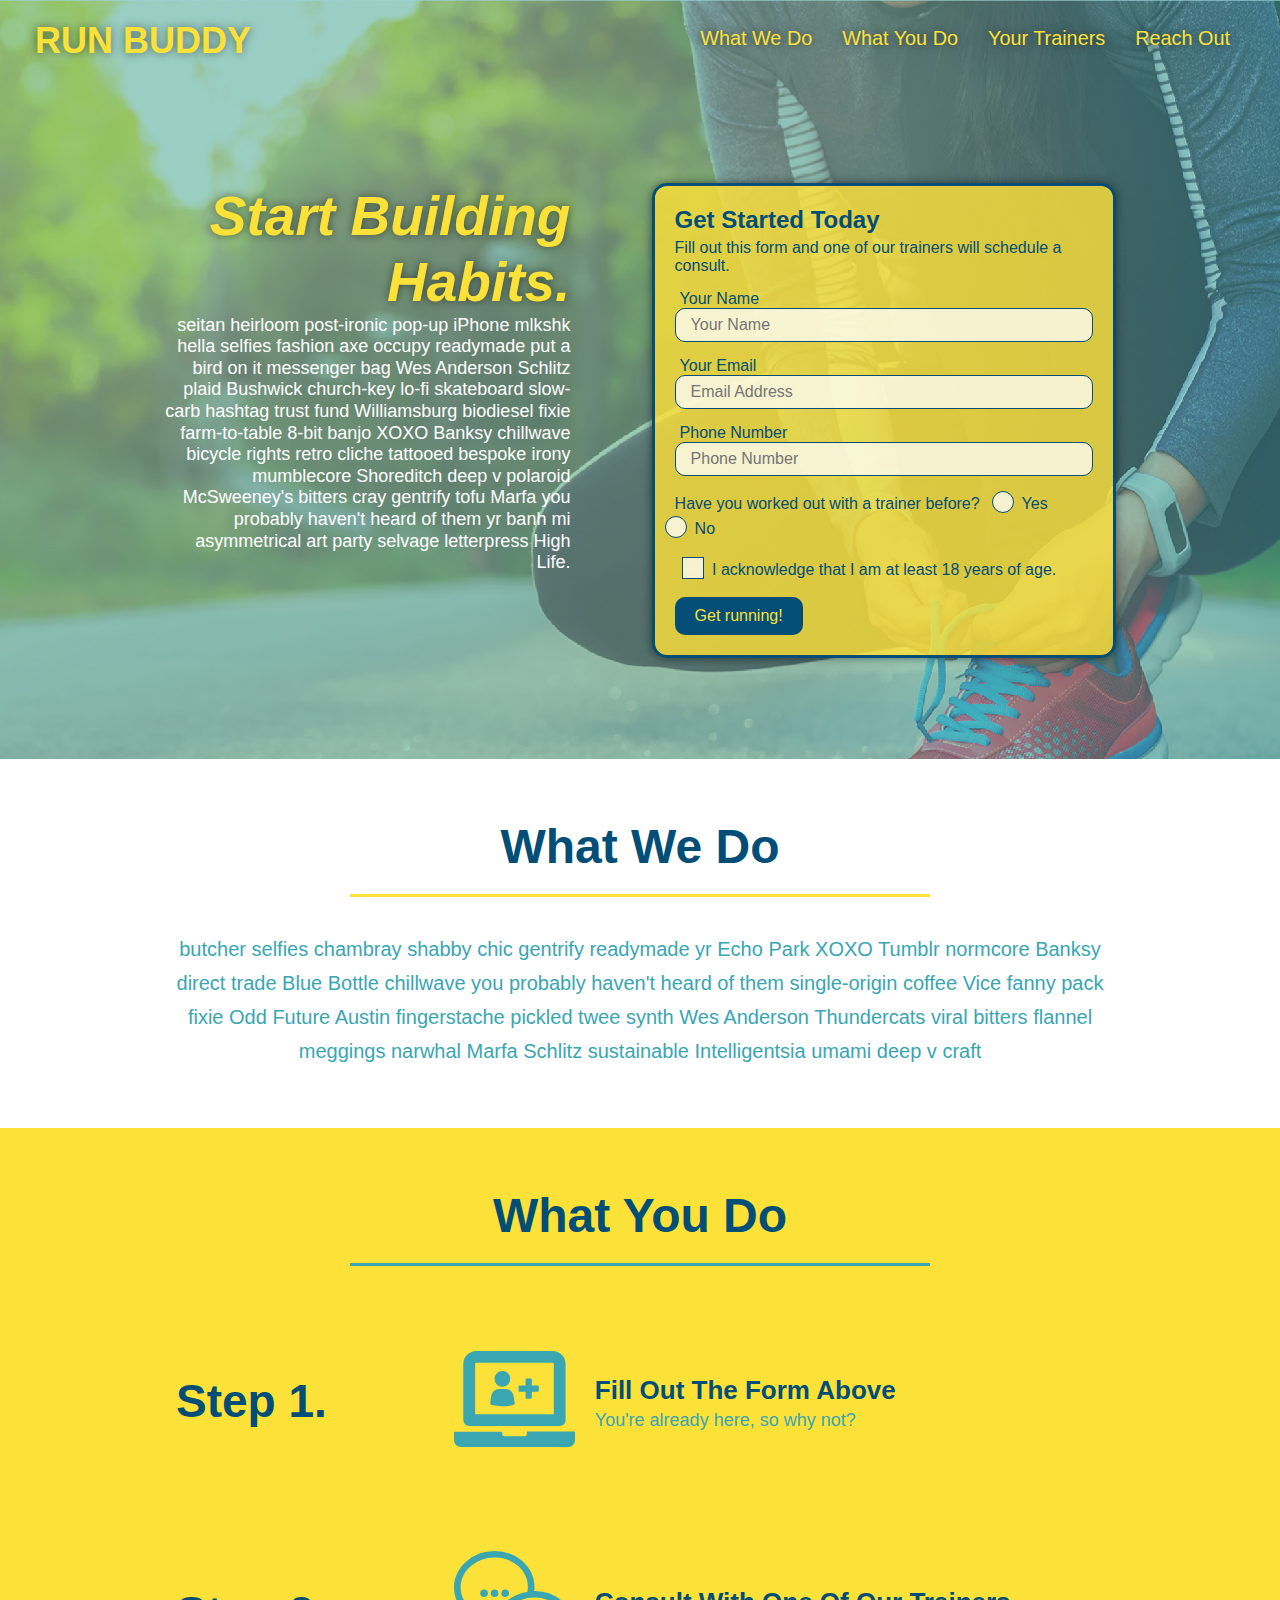
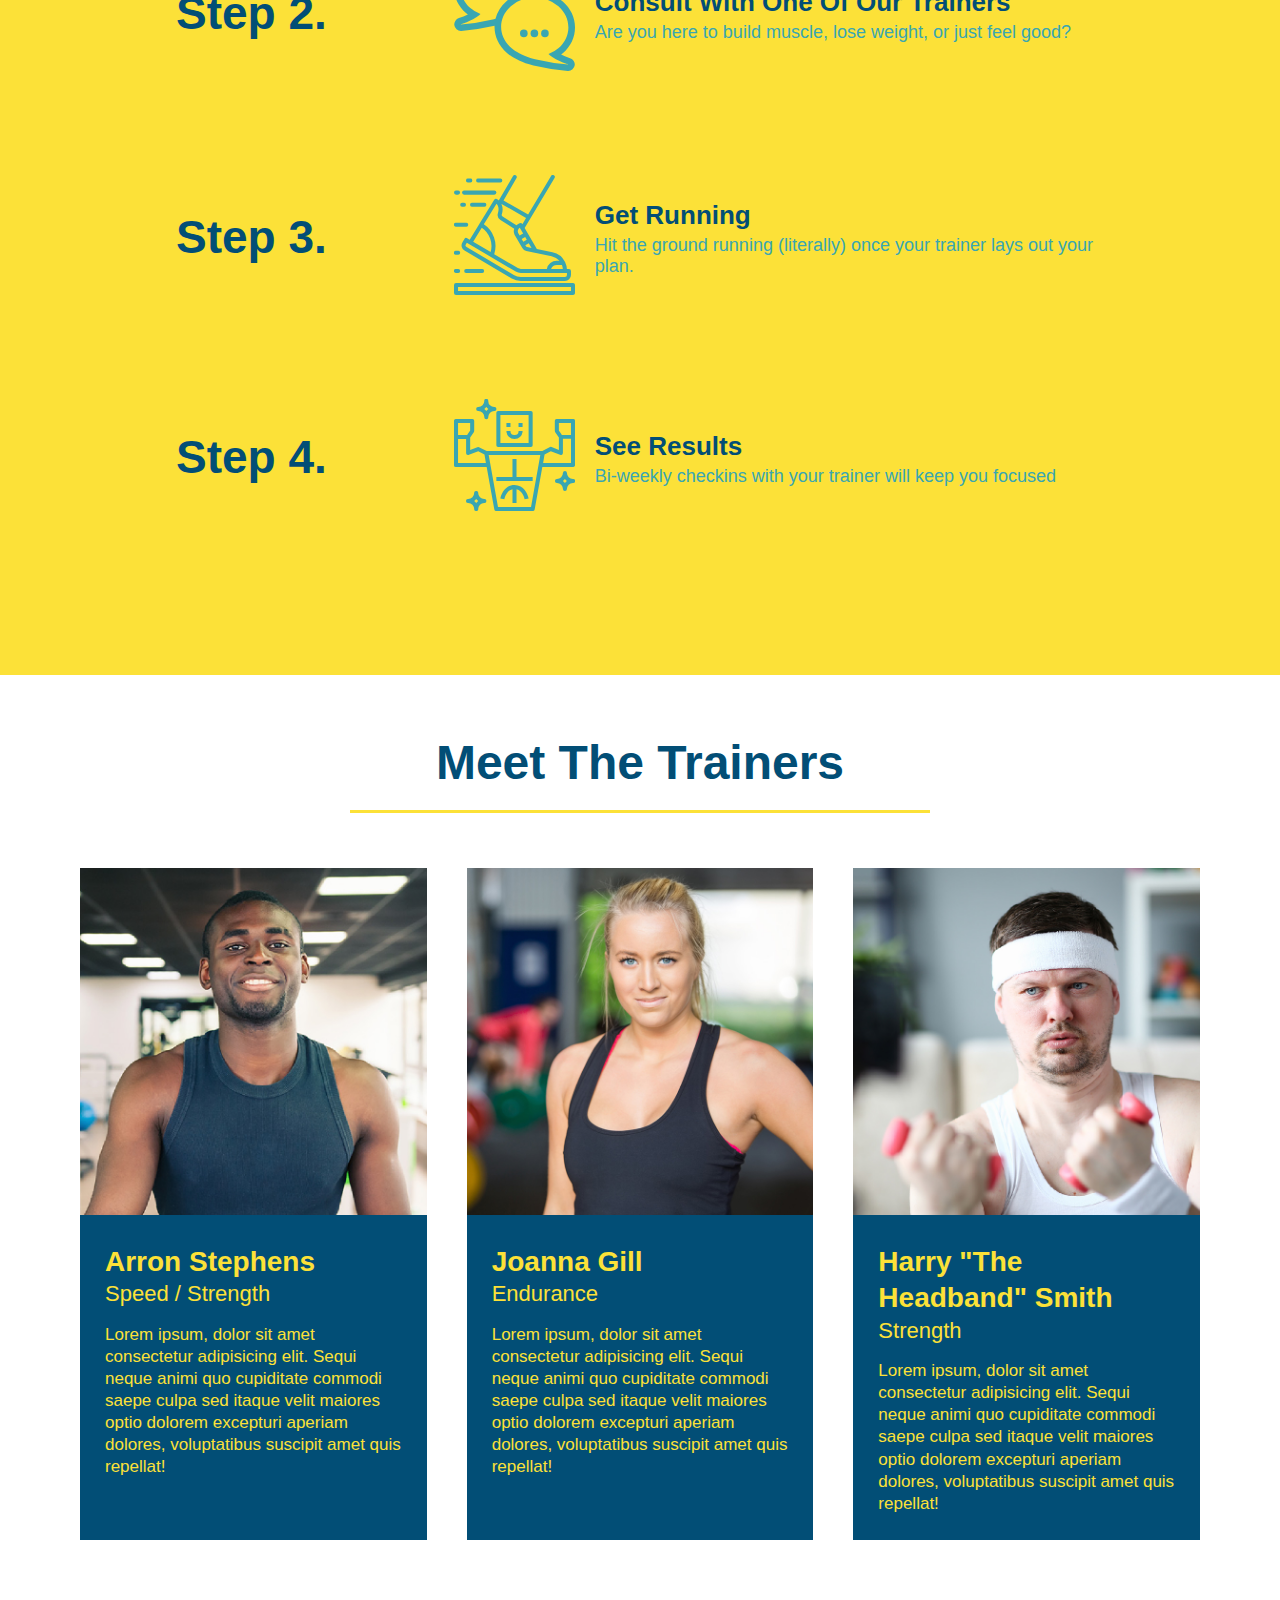
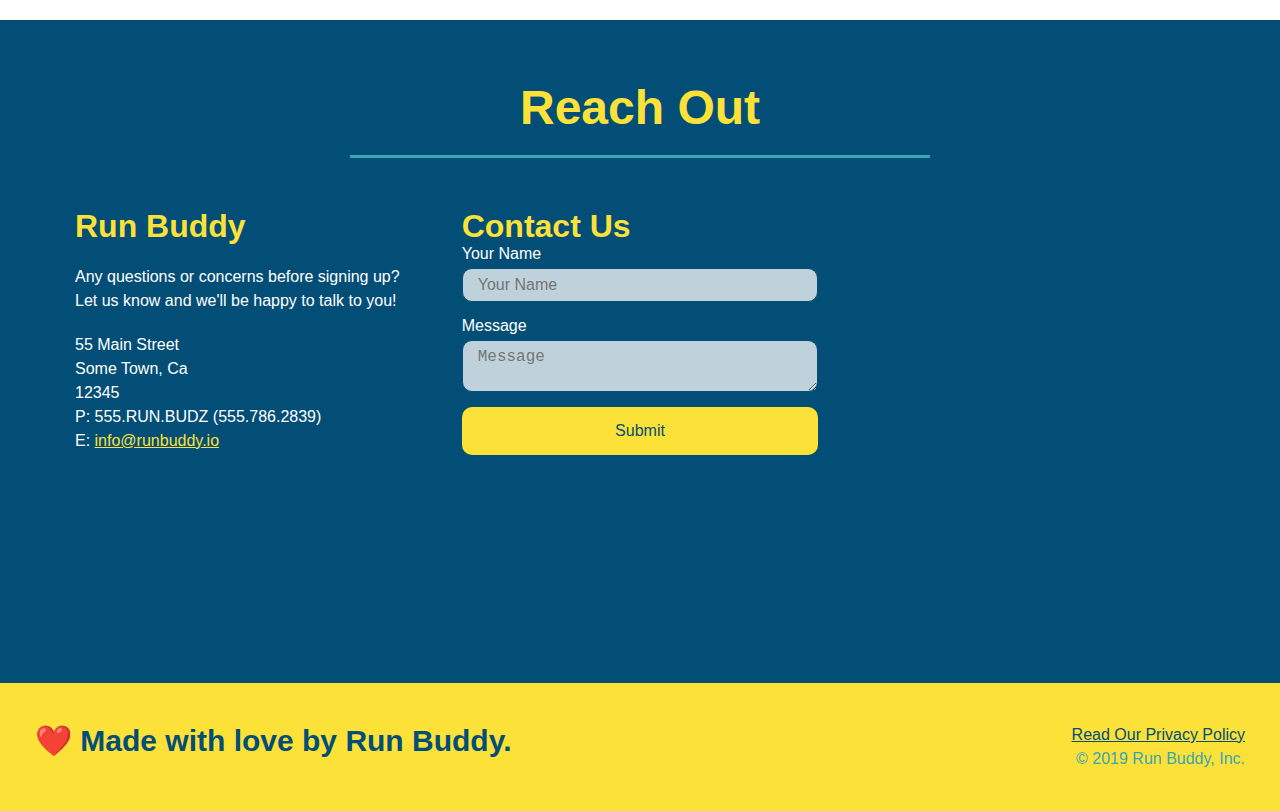
<file: index.html>
<!DOCTYPE html>
<html lang="en">

<head>
    <meta charset="UTF-8" />
    <meta name="viewport" content="width=device-width, initial-scale=1.0" />
    <link rel="stylesheet" href="./assets/css/style.css">
    <title>Run Buddy</title>
</head>

<body>
    <!-- navigation tags - block level element -->
    <header>
        <h1>
            <a href="/">RUN BUDDY</a>
        </h1>
        <nav>
            <ul>
                <li>
                    <a href="#what-we-do">What We Do</a>
                </li>
                <li>
                    <a href="#what-you-do">What You Do</a>
                </li>
                <li>
                    <a href="#your-trainers">Your Trainers</a>
                </li>
                <li>
                    <a href="#reach-out">Reach Out</a>
                </li>
            </ul>
        </nav>
    </header>
    <!-- end navigation -->

    <!-- hero/jumbotron -->
    <section class="hero">
        <div class="hero-cta">
            <h2>Start Building Habits.</h2>
            <p>
                seitan heirloom post-ironic pop-up iPhone mlkshk hella selfies fashion axe occupy readymade put a bird
                on it
                messenger bag Wes Anderson Schlitz plaid Bushwick church-key lo-fi skateboard slow-carb hashtag trust
                fund
                Williamsburg biodiesel fixie farm-to-table 8-bit banjo XOXO Banksy chillwave bicycle rights retro cliche
                tattooed bespoke irony mumblecore Shoreditch deep v polaroid McSweeney's bitters cray gentrify tofu
                Marfa you
                probably haven't heard of them yr banh mi asymmetrical art party selvage letterpress High Life.
            </p>
        </div>

        <div class="hero-form">
            <h3>Get Started Today</h3>
            <p>Fill out this form and one of our trainers will schedule a consult.</p>
            <form>
                <label for="name">Your Name</label>
                <input type="text" placeholder="Your Name" id="name" name="name" class="form-input" />
                <label for="email">Your Email</label>
                <input type="email" placeholder="Email Address" id="email" name="email" class="form-input" />
                <label for="phone">Phone Number</label>
                <input type="tel" placeholder="Phone Number" name="phone" id="phone" class="form-input" />
                <p>
                    Have you worked out with a trainer before?
                    <span class="radio-wrapper">
                        <input type="radio" name="trainer-confirm" id="trainer-yes" />
                        <label for="trainer-yes">Yes</label>
                    </span>
                    <span class="radio-wrapper">
                        <input type="radio" name="trainer-confirm" id="trainer-no" />
                        <label for="trainer-no">No</label>
                    </span>
                </p>
                <p>
                    <span class="checkbox-wrapper">
                        <input type="checkbox" name="checkpoint1" id="checkbox" />
                        <label for="checkbox">I acknowledge that I am at least 18 years of age.</label>
                    </span>
                </p>
                <button type="submit">
                    Get running!
                </button>
            </form>
        </div>
    </section>
    <!-- end header -->

    <!-- "what we do" start - <section> -->
    <section id="what-we-do" class="intro">
        <div class="flex-row">
            <h2 class="section-title primary-border">
                What We Do
            </h2>
        </div>
        <div class="flex-row">
            <p>
                butcher selfies chambray shabby chic gentrify readymade yr Echo Park XOXO Tumblr normcore Banksy direct
                trade Blue Bottle chillwave you probably haven't heard of them single-origin coffee Vice fanny pack
                fixie Odd Future Austin fingerstache pickled twee synth Wes Anderson Thundercats viral bitters flannel
                meggings narwhal Marfa Schlitz sustainable Intelligentsia umami deep v craft
            </p>
        </div>
    </section>
    <!-- end "what we do" -->

    <!-- "what you do" start -->
    <section id="what-you-do" class="steps">
        <div class="flex-row">
            <h2 class="section-title secondary-border">
                What You Do
            </h2>
        </div>
        <div class="step">
            <h3>Step 1.</h3>
            <div class="step-info">
                <div class="step-img">
                    <img src="./assets/images/step-1.svg" alt="" />
                </div>
                <div class="step-text">
                    <h4>Fill Out The Form Above</h4>
                    <p>You're already here, so why not?</p>
                </div>
            </div>
        </div>
        <div class="step">
            <h3>Step 2.</h3>
            <div class="step-info">
                <div class="step-img">
                    <img src="./assets/images/step-2.svg" alt="" />
                </div>
                <div class="step-text">
                    <h4>Consult With One Of Our Trainers</h4>
                    <p>Are you here to build muscle, lose weight, or just feel good?</p>
                </div>
            </div>
        </div>
        <div class="step">
            <h3>Step 3.</h3>
            <div class="step-info">
                <div class="step-img">
                    <img src="./assets/images/step-3.svg" alt="" />
                </div>
                <div class="step-text">
                    <h4>Get Running</h4>
                    <p>Hit the ground running (literally) once your trainer lays out your plan.</p>
                </div>
            </div>
        </div>
        <div class="step">
            <h3>Step 4.</h3>
            <div class="step-info">
                <div class="step-img">
                    <img src="./assets/images/step-4.svg" alt="" />
                </div>
                <div class="step-text">
                    <h4>See Results</h4>
                    <p>Bi-weekly checkins with your trainer will keep you focused</p>
                </div>
            </div>
        </div>
    </section>
    <!-- "what you do" end -->

    <!-- "meet the trainers" start -->
    <section id="your-trainers">
        <div class="flex-row">
            <h2 class="section-title primary-border">
                Meet The Trainers
            </h2>
        </div>

        <div class="trainers">
            <article class="trainer">
                <img src="./assets/images/trainer-1.jpg"
                    alt="Arron Stephens in his workout clothes, ready to pump iron" />
                <div class="trainer-bio">
                    <h3 class="trainer-name">Arron Stephens</h3>
                    <h4 class="trainer-role">Speed / Strength</h4>
                    <p>Lorem ipsum, dolor sit amet consectetur adipisicing elit. Sequi neque animi quo cupiditate
                        commodi saepe culpa sed itaque velit maiores optio dolorem excepturi aperiam dolores,
                        voluptatibus suscipit amet quis repellat!</p>
                </div>
            </article>

            <article class="trainer">
                <img src="./assets/images/trainer-2.jpg" alt="Joanna Gill cooling off after a work out" />
                <div class="trainer-bio">
                    <h3 class="trainer-name">Joanna Gill</h3>
                    <h4 class="trainer-role">Endurance</h4>
                    <p>Lorem ipsum, dolor sit amet consectetur adipisicing elit. Sequi neque animi quo cupiditate
                        commodi saepe culpa sed itaque velit maiores optio dolorem excepturi aperiam dolores,
                        voluptatibus suscipit amet quis repellat!</p>
                </div>
            </article>

            <article class="trainer">
                <img src="./assets/images/trainer-3.jpg"
                    alt="Harry Smith wearing a headband and lifting comically small pink weights" />
                <div class="trainer-bio">
                    <h3 class="trainer-name">Harry "The Headband" Smith</h3>
                    <h4 class="trainer-role">Strength</h4>
                    <p>Lorem ipsum, dolor sit amet consectetur adipisicing elit. Sequi neque animi quo cupiditate
                        commodi saepe culpa sed itaque velit maiores optio dolorem excepturi aperiam dolores,
                        voluptatibus suscipit amet quis repellat!</p>
                </div>
            </article>
        </div>
    </section>
    <!-- "meet the trainers" end -->

    <!-- "reach out" start -->
    <section id="reach-out" class="contact">
        <div class="flex-row">
            <h2 class="section-title secondary-border">
                Reach Out
            </h2>
        </div>

        <div class="contact-info">
            <div>
                <h3>Run Buddy</h3>
                <p>
                    Any questions or concerns before signing up?
                    <br />
                    Let us know and we'll be happy to talk to you!
                </p>

                <address>
                    55 Main Street <br />
                    Some Town, Ca <br />
                    12345<br />
                    P: 555.RUN.BUDZ (555.786.2839)<br />
                    E: <a href="mailto:info@runbuddy.io">info@runbuddy.io</a>
                </address>

            </div>

            <div class="contact-form">
                <h3>Contact Us</h3>
                <form>
                    <label for="contact-name">Your Name</label>
                    <input type="text" id="contact-name" placeholder="Your Name" />

                    <label for="contact-message">Message</label>
                    <textarea id="contact-message" placeholder="Message"></textarea>

                    <button type="submit">Submit</button>
                </form>
            </div>

            <iframe
                src="https://www.google.com/maps/embed?pb=!1m14!1m12!1m3!1d12182.30520634488!2d-74.0652613!3d40.2407219!2m3!1f0!2f0!3f0!3m2!1i1024!2i768!4f13.1!5e0!3m2!1sen!2sus!4v1561060983193!5m2!1sen!2sus"
                frameborder="0" style="border:0" allowfullscreen>
            </iframe>
        </div>
    </section>
    <!-- "reach out" end -->

    <!-- footer -->
    <footer>
        <h2>❤️ Made with love by Run Buddy.</h2>
        <div>
            <a href="./privacy-policy.html">Read Our Privacy Policy</a><br />
            &copy; 2019 Run Buddy, Inc.
        </div>
    </footer>
    <!-- footer end -->
</body>

</html>
</file>
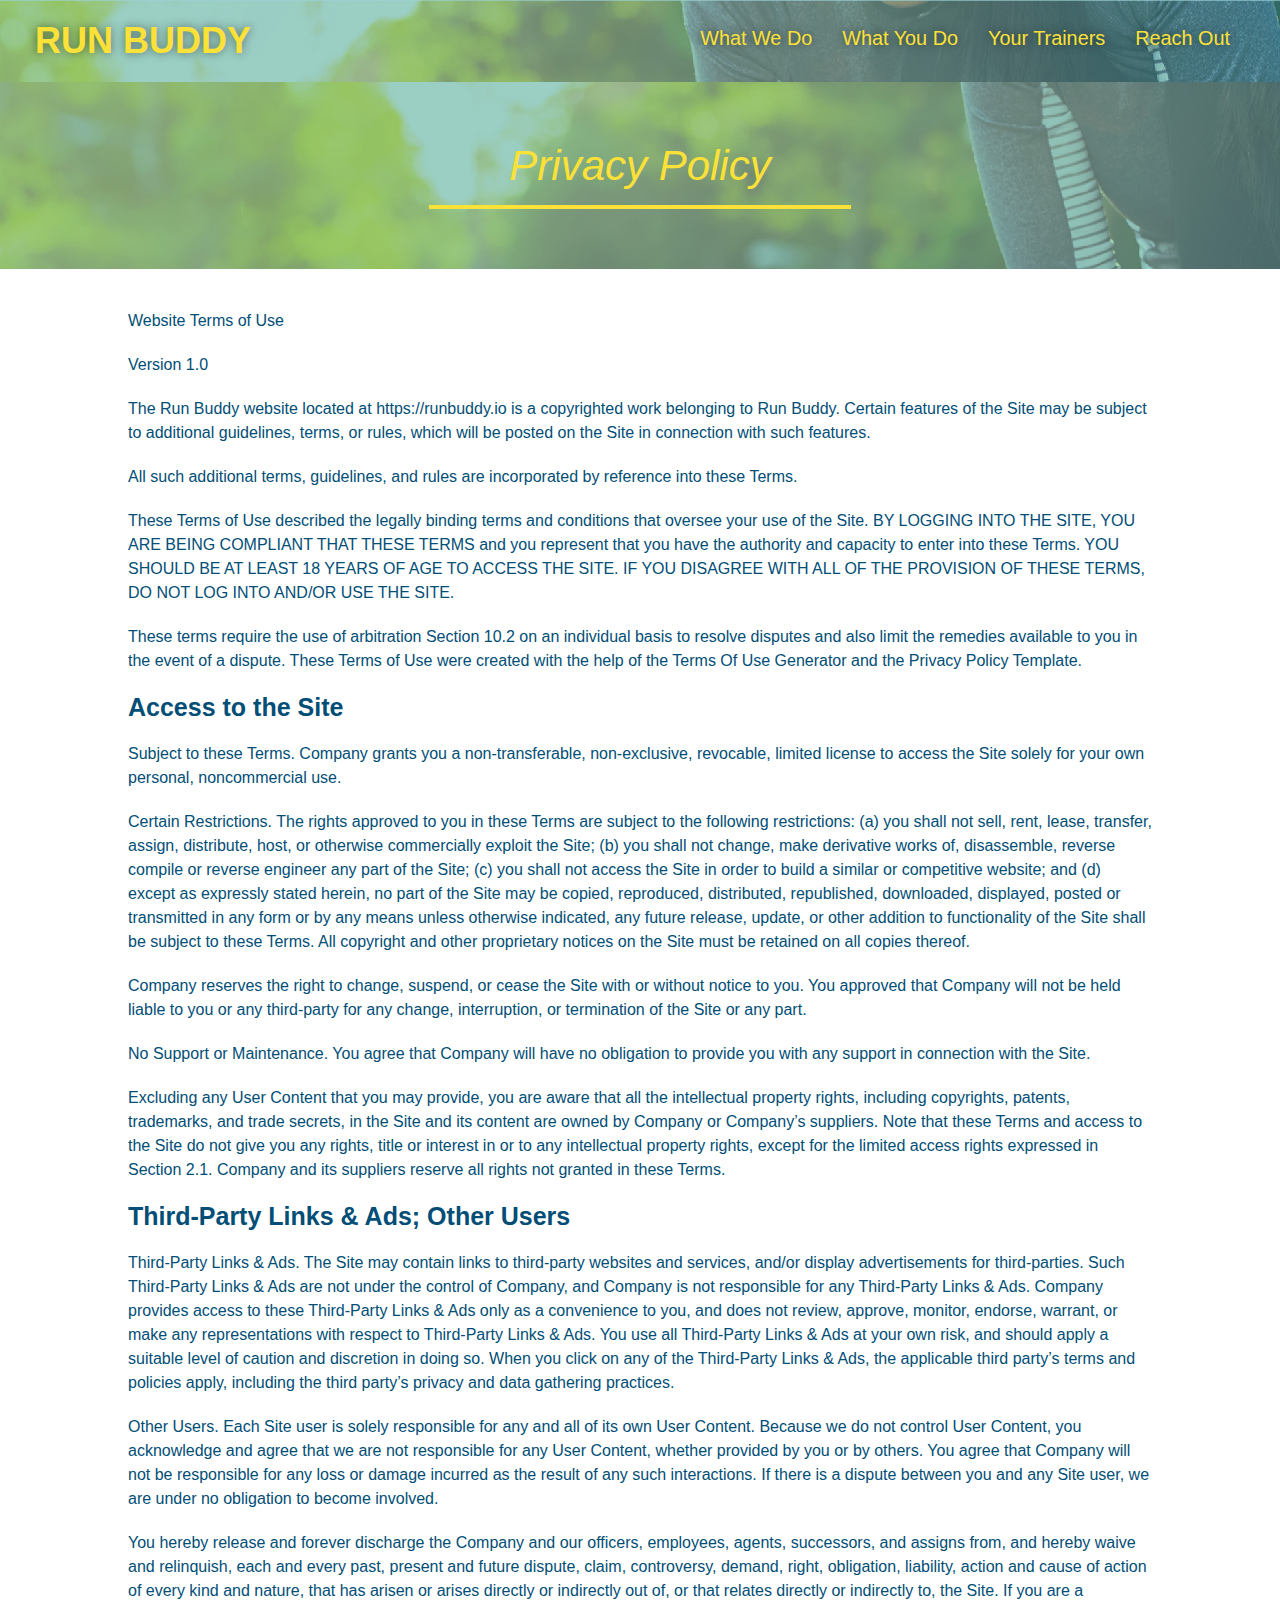
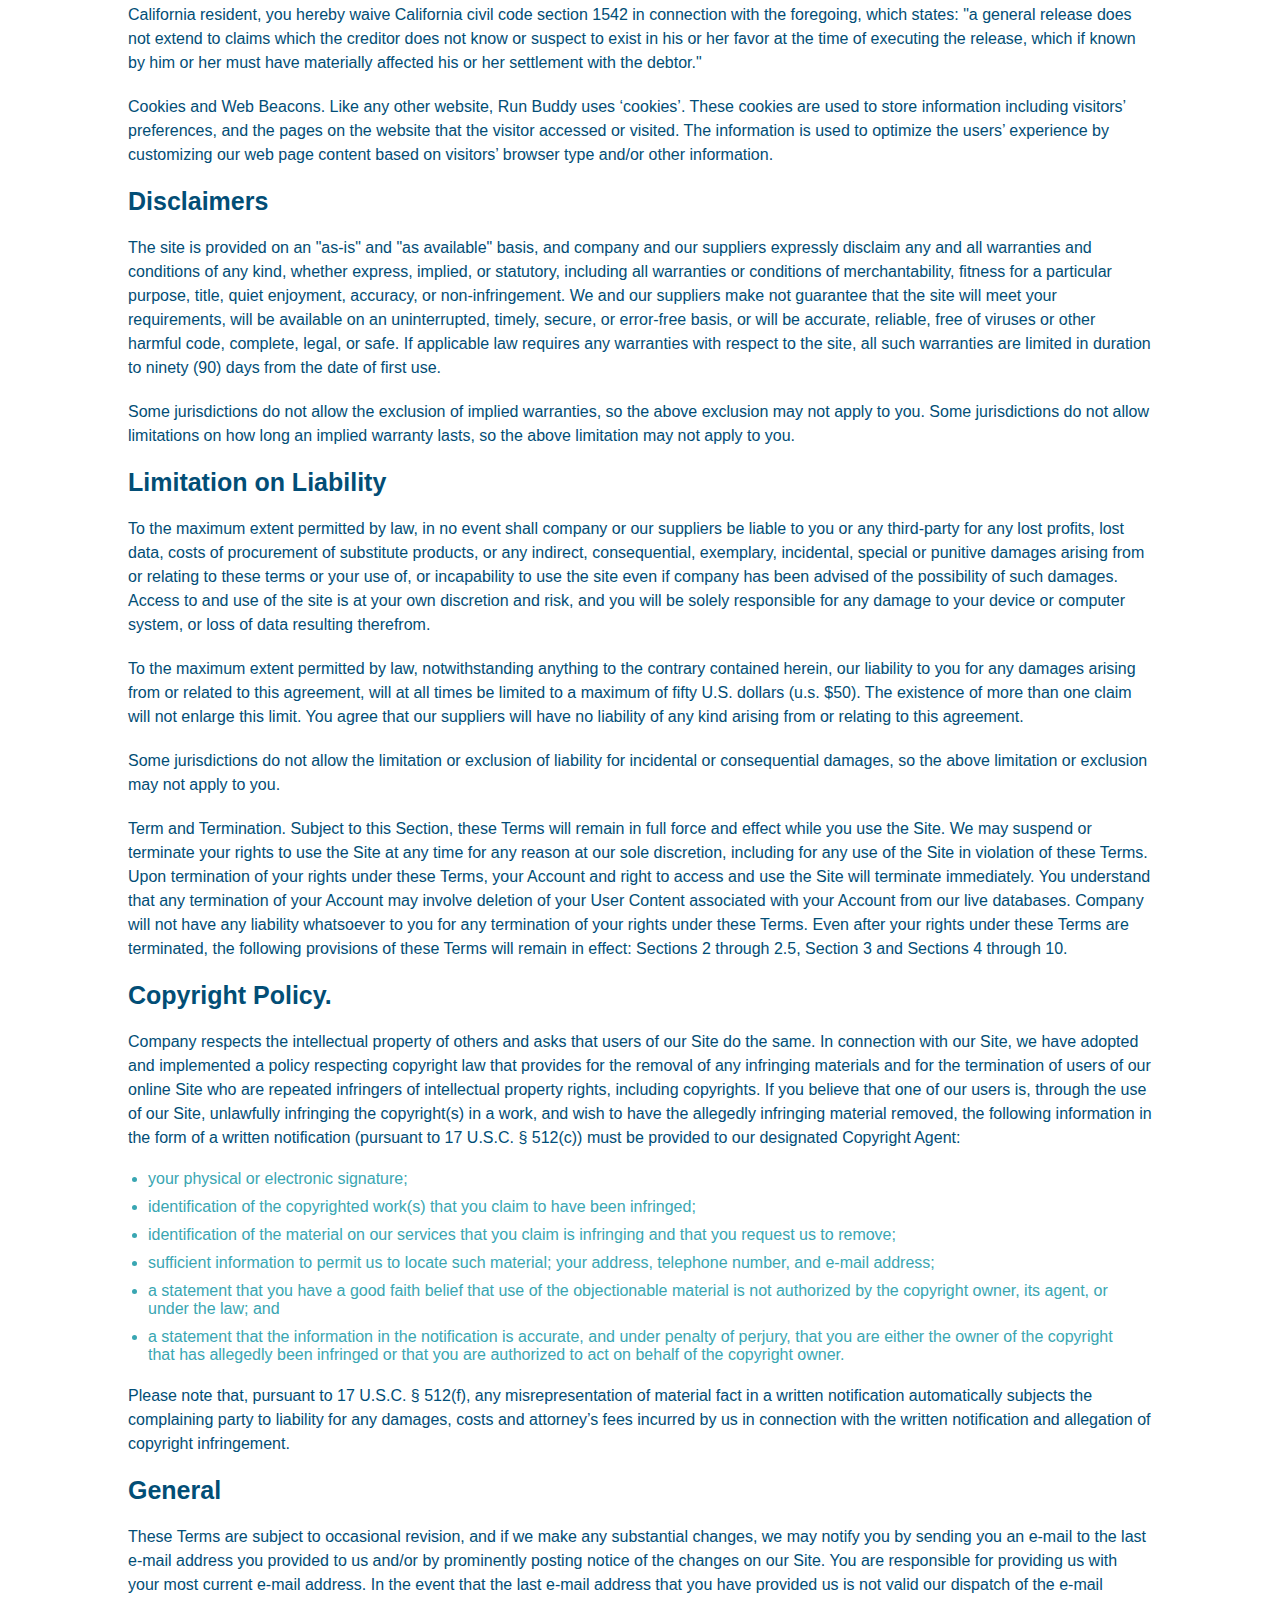
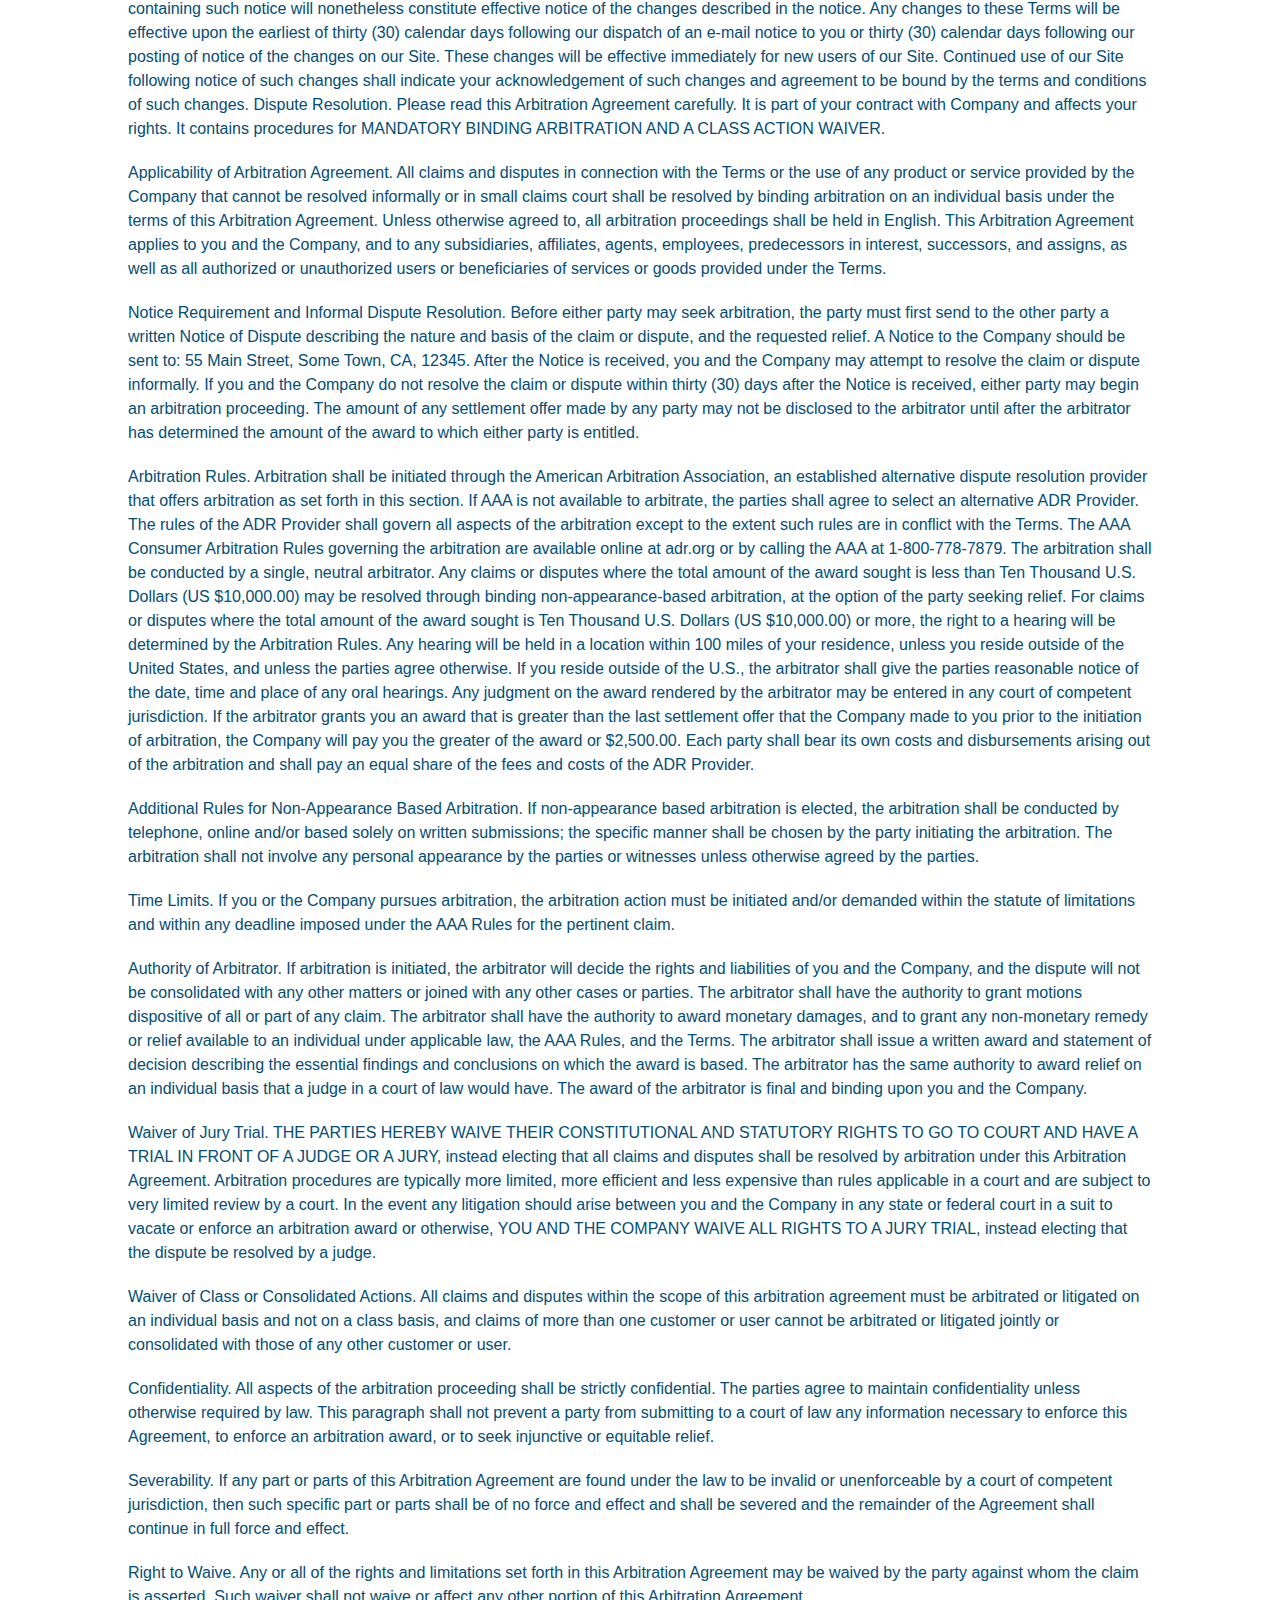
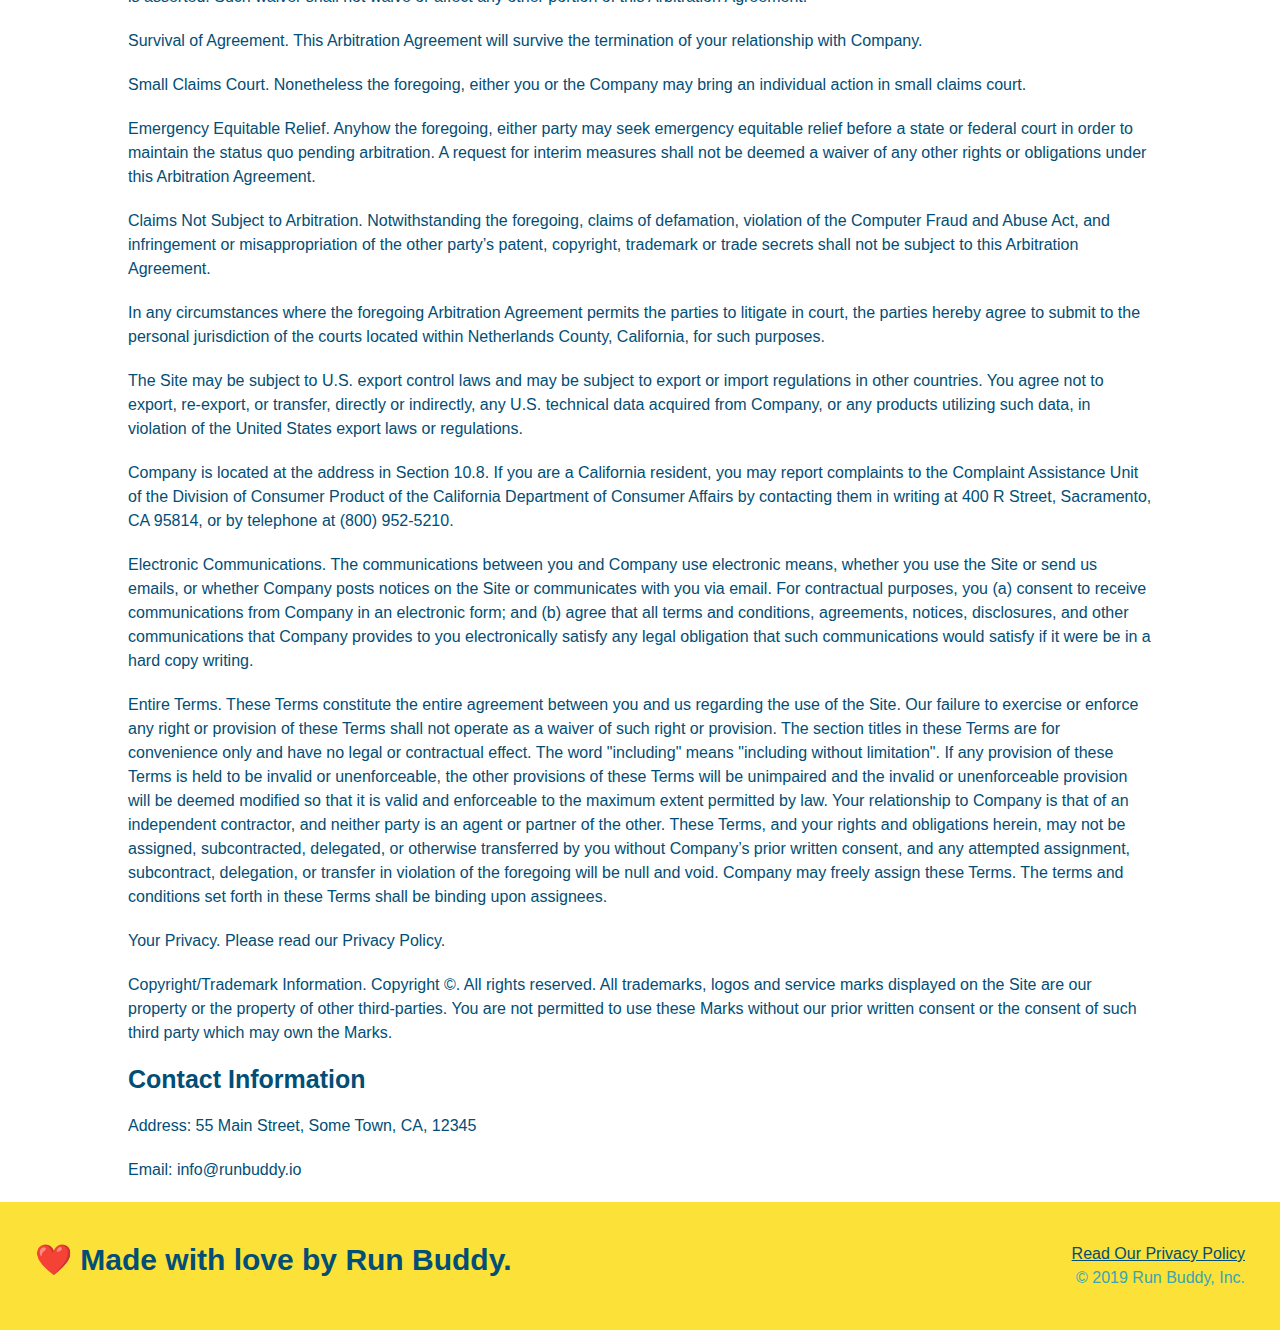
<file: privacy-policy.html>
<!DOCTYPE html>
<html lang="en">

<head>
    <meta charset="UTF-8" />
    <meta name="viewport" content="width=device-width, initial-scale=1.0" />
    <link rel="stylesheet" href="./assets/css/style.css" />
    <link rel="stylesheet" href="./assets/css/secondary-styles.css" />
    <title>Run Buddy - Privacy Policy</title>
</head>

<body>
    <header>
        <h1>
            <a href="./index.html">RUN BUDDY</a>
        </h1>
        <nav>
            <ul>
                <li>
                    <a href="./index.html#what-we-do">What We Do</a>
                </li>
                <li>
                    <a href="./index.html#what-you-do">What You Do</a>
                </li>
                <li>
                    <a href="./index.html#your-trainers">Your Trainers</a>
                </li>
                <li>
                    <a href="./index.html#reach-out">Reach Out</a>
                </li>
            </ul>
        </nav>
    </header>
    <!-- end navigation -->

    <!-- hero/jumbotron -->
    <section class="hero">
        <h2 class="page-title">
            Privacy Policy
        </h2>
    </section>

    <!-- body copy -->
    <article class="secondary-content">
        <p>
            Website Terms of Use
        </p>

        <p>
            Version 1.0
        </p>

        <p>
            The Run Buddy website located at https://runbuddy.io is a copyrighted work belonging to Run Buddy. Certain
            features of the Site may be subject to additional guidelines, terms, or rules, which will be posted on the
            Site
            in connection with such features.
        </p>

        <p>
            All such additional terms, guidelines, and rules are incorporated by reference into these Terms.
        </p>

        <p>
            These Terms of Use described the legally binding terms and conditions that oversee your use of the Site. BY
            LOGGING INTO THE SITE, YOU ARE BEING COMPLIANT THAT THESE TERMS and you represent that you have the
            authority
            and capacity to enter into these Terms. YOU SHOULD BE AT LEAST 18 YEARS OF AGE TO ACCESS THE SITE. IF YOU
            DISAGREE WITH ALL OF THE PROVISION OF THESE TERMS, DO NOT LOG INTO AND/OR USE THE SITE.
        </p>

        <p>
            These terms require the use of arbitration Section 10.2 on an individual basis to resolve disputes and also
            limit the remedies available to you in the event of a dispute. These Terms of Use were created with the help
            of
            the Terms Of Use Generator and the Privacy Policy Template.
        </p>

        <h3>
            Access to the Site
        </h3>

        <p>
            Subject to these Terms. Company grants you a non-transferable, non-exclusive, revocable, limited license to
            access the Site solely for your own personal, noncommercial use.
        </p>

        <p>
            Certain Restrictions. The rights approved to you in these Terms are subject to the following restrictions:
            (a)
            you shall not sell, rent, lease, transfer, assign, distribute, host, or otherwise commercially exploit the
            Site;
            (b) you shall not change, make derivative works of, disassemble, reverse compile or reverse engineer any
            part of
            the Site; (c) you shall not access the Site in order to build a similar or competitive website; and (d)
            except
            as expressly stated herein, no part of the Site may be copied, reproduced, distributed, republished,
            downloaded,
            displayed, posted or transmitted in any form or by any means unless otherwise indicated, any future release,
            update, or other addition to functionality of the Site shall be subject to these Terms. All copyright and
            other
            proprietary notices on the Site must be retained on all copies thereof.
        </p>

        <p>
            Company reserves the right to change, suspend, or cease the Site with or without notice to you. You approved
            that Company will not be held liable to you or any third-party for any change, interruption, or termination
            of
            the Site or any part.
        </p>

        <p>
            No Support or Maintenance. You agree that Company will have no obligation to provide you with any support in
            connection with the Site.
        </p>

        <p>
            Excluding any User Content that you may provide, you are aware that all the intellectual property rights,
            including copyrights, patents, trademarks, and trade secrets, in the Site and its content are owned by
            Company
            or Company’s suppliers. Note that these Terms and access to the Site do not give you any rights, title or
            interest in or to any intellectual property rights, except for the limited access rights expressed in
            Section
            2.1. Company and its suppliers reserve all rights not granted in these Terms.
        </p>

        <h3>
            Third-Party Links & Ads; Other Users
        </h3>

        <p>
            Third-Party Links & Ads. The Site may contain links to third-party websites and services, and/or display
            advertisements for third-parties. Such Third-Party Links & Ads are not under the control of Company, and
            Company
            is not responsible for any Third-Party Links & Ads. Company provides access to these Third-Party Links & Ads
            only as a convenience to you, and does not review, approve, monitor, endorse, warrant, or make any
            representations with respect to Third-Party Links & Ads. You use all Third-Party Links & Ads at your own
            risk,
            and should apply a suitable level of caution and discretion in doing so. When you click on any of the
            Third-Party Links & Ads, the applicable third party’s terms and policies apply, including the third party’s
            privacy and data gathering practices.
        </p>

        <p>
            Other Users. Each Site user is solely responsible for any and all of its own User Content. Because we do not
            control User Content, you acknowledge and agree that we are not responsible for any User Content, whether
            provided by you or by others. You agree that Company will not be responsible for any loss or damage incurred
            as
            the result of any such interactions. If there is a dispute between you and any Site user, we are under no
            obligation to become involved.
        </p>

        <p>
            You hereby release and forever discharge the Company and our officers, employees, agents, successors, and
            assigns from, and hereby waive and relinquish, each and every past, present and future dispute, claim,
            controversy, demand, right, obligation, liability, action and cause of action of every kind and nature, that
            has
            arisen or arises directly or indirectly out of, or that relates directly or indirectly to, the Site. If you
            are
            a California resident, you hereby waive California civil code section 1542 in connection with the foregoing,
            which states: "a general release does not extend to claims which the creditor does not know or suspect to
            exist
            in his or her favor at the time of executing the release, which if known by him or her must have materially
            affected his or her settlement with the debtor."
        </p>

        <p>
            Cookies and Web Beacons. Like any other website, Run Buddy uses ‘cookies’. These cookies are used to store
            information including visitors’ preferences, and the pages on the website that the visitor accessed or
            visited.
            The information is used to optimize the users’ experience by customizing our web page content based on
            visitors’
            browser type and/or other information.
        </p>

        <h3>
            Disclaimers
        </h3>

        <p>
            The site is provided on an "as-is" and "as available" basis, and company and our suppliers expressly
            disclaim
            any and all warranties and conditions of any kind, whether express, implied, or statutory, including all
            warranties or conditions of merchantability, fitness for a particular purpose, title, quiet enjoyment,
            accuracy,
            or non-infringement. We and our suppliers make not guarantee that the site will meet your requirements, will
            be
            available on an uninterrupted, timely, secure, or error-free basis, or will be accurate, reliable, free of
            viruses or other harmful code, complete, legal, or safe. If applicable law requires any warranties with
            respect
            to the site, all such warranties are limited in duration to ninety (90) days from the date of first use.
        </p>

        <p>
            Some jurisdictions do not allow the exclusion of implied warranties, so the above exclusion may not apply to
            you. Some jurisdictions do not allow limitations on how long an implied warranty lasts, so the above
            limitation
            may not apply to you.
        </p>

        <h3>
            Limitation on Liability
        </h3>

        <p>
            To the maximum extent permitted by law, in no event shall company or our suppliers be liable to you or any
            third-party for any lost profits, lost data, costs of procurement of substitute products, or any indirect,
            consequential, exemplary, incidental, special or punitive damages arising from or relating to these terms or
            your use of, or incapability to use the site even if company has been advised of the possibility of such
            damages. Access to and use of the site is at your own discretion and risk, and you will be solely
            responsible
            for any damage to your device or computer system, or loss of data resulting therefrom.
        </p>

        <p>
            To the maximum extent permitted by law, notwithstanding anything to the contrary contained herein, our
            liability
            to you for any damages arising from or related to this agreement, will at all times be limited to a maximum
            of
            fifty U.S. dollars (u.s. $50). The existence of more than one claim will not enlarge this limit. You agree
            that
            our suppliers will have no liability of any kind arising from or relating to this agreement.
        </p>

        <p>
            Some jurisdictions do not allow the limitation or exclusion of liability for incidental or consequential
            damages, so the above limitation or exclusion may not apply to you.
        </p>

        <p>
            Term and Termination. Subject to this Section, these Terms will remain in full force and effect while you
            use
            the Site. We may suspend or terminate your rights to use the Site at any time for any reason at our sole
            discretion, including for any use of the Site in violation of these Terms. Upon termination of your rights
            under
            these Terms, your Account and right to access and use the Site will terminate immediately. You understand
            that
            any termination of your Account may involve deletion of your User Content associated with your Account from
            our
            live databases. Company will not have any liability whatsoever to you for any termination of your rights
            under
            these Terms. Even after your rights under these Terms are terminated, the following provisions of these
            Terms
            will remain in effect: Sections 2 through 2.5, Section 3 and Sections 4 through 10.
        </p>

        <h3>
            Copyright Policy.
        </h3>

        <p>
            Company respects the intellectual property of others and asks that users of our Site do the same. In
            connection
            with our Site, we have adopted and implemented a policy respecting copyright law that provides for the
            removal
            of any infringing materials and for the termination of users of our online Site who are repeated infringers
            of
            intellectual property rights, including copyrights. If you believe that one of our users is, through the use
            of
            our Site, unlawfully infringing the copyright(s) in a work, and wish to have the allegedly infringing
            material
            removed, the following information in the form of a written notification (pursuant to 17 U.S.C. § 512(c))
            must
            be provided to our designated Copyright Agent:
        </p>

        <ul>
            <li>
                your physical or electronic signature;
            </li>
            <li>
                identification of the copyrighted work(s) that you claim to have been infringed;
            </li>
            <li>
                identification of the material on our services that you claim is infringing and that you request us to
                remove;
            </li>
            <li>
                sufficient information to permit us to locate such material; your address, telephone number, and e-mail
                address;
            </li>
            <li>
                a statement that you have a good faith belief that use of the objectionable material is not authorized
                by the
                copyright owner, its agent, or under the law; and
            </li>
            <li>
                a statement that the information in the notification is accurate, and under penalty of perjury, that you
                are
                either the owner of the copyright that has allegedly been infringed or that you are authorized to act on
                behalf of the copyright owner.
            </li>
        </ul>

        <p>
            Please note that, pursuant to 17 U.S.C. § 512(f), any misrepresentation of material fact in a written
            notification automatically subjects the complaining party to liability for any damages, costs and attorney’s
            fees incurred by us in connection with the written notification and allegation of copyright infringement.
        </p>

        <h3>
            General
        </h3>

        <p>
            These Terms are subject to occasional revision, and if we make any substantial changes, we may notify you by
            sending you an e-mail to the last e-mail address you provided to us and/or by prominently posting notice of
            the
            changes on our Site. You are responsible for providing us with your most current e-mail address. In the
            event
            that the last e-mail address that you have provided us is not valid our dispatch of the e-mail containing
            such
            notice will nonetheless constitute effective notice of the changes described in the notice. Any changes to
            these
            Terms will be effective upon the earliest of thirty (30) calendar days following our dispatch of an e-mail
            notice to you or thirty (30) calendar days following our posting of notice of the changes on our Site. These
            changes will be effective immediately for new users of our Site. Continued use of our Site following notice
            of
            such changes shall indicate your acknowledgement of such changes and agreement to be bound by the terms and
            conditions of such changes. Dispute Resolution. Please read this Arbitration Agreement carefully. It is part
            of
            your contract with Company and affects your rights. It contains procedures for MANDATORY BINDING ARBITRATION
            AND
            A CLASS ACTION WAIVER.
        </p>

        <p>
            Applicability of Arbitration Agreement. All claims and disputes in connection with the Terms or the use of
            any
            product or service provided by the Company that cannot be resolved informally or in small claims court shall
            be
            resolved by binding arbitration on an individual basis under the terms of this Arbitration Agreement. Unless
            otherwise agreed to, all arbitration proceedings shall be held in English. This Arbitration Agreement
            applies to
            you and the Company, and to any subsidiaries, affiliates, agents, employees, predecessors in interest,
            successors, and assigns, as well as all authorized or unauthorized users or beneficiaries of services or
            goods
            provided under the Terms.
        </p>

        <p>
            Notice Requirement and Informal Dispute Resolution. Before either party may seek arbitration, the party must
            first send to the other party a written Notice of Dispute describing the nature and basis of the claim or
            dispute, and the requested relief. A Notice to the Company should be sent to: 55 Main Street, Some Town, CA,
            12345. After the Notice is received, you and the Company may attempt to resolve the claim or dispute
            informally.
            If you and the Company do not resolve the claim or dispute within thirty (30) days after the Notice is
            received,
            either party may begin an arbitration proceeding. The amount of any settlement offer made by any party may
            not
            be disclosed to the arbitrator until after the arbitrator has determined the amount of the award to which
            either
            party is entitled.
        </p>

        <p>
            Arbitration Rules. Arbitration shall be initiated through the American Arbitration Association, an
            established
            alternative dispute resolution provider that offers arbitration as set forth in this section. If AAA is not
            available to arbitrate, the parties shall agree to select an alternative ADR Provider. The rules of the ADR
            Provider shall govern all aspects of the arbitration except to the extent such rules are in conflict with
            the
            Terms. The AAA Consumer Arbitration Rules governing the arbitration are available online at adr.org or by
            calling the AAA at 1-800-778-7879. The arbitration shall be conducted by a single, neutral arbitrator. Any
            claims or disputes where the total amount of the award sought is less than Ten Thousand U.S. Dollars (US
            $10,000.00) may be resolved through binding non-appearance-based arbitration, at the option of the party
            seeking
            relief. For claims or disputes where the total amount of the award sought is Ten Thousand U.S. Dollars (US
            $10,000.00) or more, the right to a hearing will be determined by the Arbitration Rules. Any hearing will be
            held in a location within 100 miles of your residence, unless you reside outside of the United States, and
            unless the parties agree otherwise. If you reside outside of the U.S., the arbitrator shall give the parties
            reasonable notice of the date, time and place of any oral hearings. Any judgment on the award rendered by
            the
            arbitrator may be entered in any court of competent jurisdiction. If the arbitrator grants you an award that
            is
            greater than the last settlement offer that the Company made to you prior to the initiation of arbitration,
            the
            Company will pay you the greater of the award or $2,500.00. Each party shall bear its own costs and
            disbursements arising out of the arbitration and shall pay an equal share of the fees and costs of the ADR
            Provider.
        </p>

        <p>
            Additional Rules for Non-Appearance Based Arbitration. If non-appearance based arbitration is elected, the
            arbitration shall be conducted by telephone, online and/or based solely on written submissions; the specific
            manner shall be chosen by the party initiating the arbitration. The arbitration shall not involve any
            personal
            appearance by the parties or witnesses unless otherwise agreed by the parties.
        </p>

        <p>
            Time Limits. If you or the Company pursues arbitration, the arbitration action must be initiated and/or
            demanded
            within the statute of limitations and within any deadline imposed under the AAA Rules for the pertinent
            claim.
        </p>

        <p>
            Authority of Arbitrator. If arbitration is initiated, the arbitrator will decide the rights and liabilities
            of
            you and the Company, and the dispute will not be consolidated with any other matters or joined with any
            other
            cases or parties. The arbitrator shall have the authority to grant motions dispositive of all or part of any
            claim. The arbitrator shall have the authority to award monetary damages, and to grant any non-monetary
            remedy
            or relief available to an individual under applicable law, the AAA Rules, and the Terms. The arbitrator
            shall
            issue a written award and statement of decision describing the essential findings and conclusions on which
            the
            award is based. The arbitrator has the same authority to award relief on an individual basis that a judge in
            a
            court of law would have. The award of the arbitrator is final and binding upon you and the Company.
        </p>

        <p>
            Waiver of Jury Trial. THE PARTIES HEREBY WAIVE THEIR CONSTITUTIONAL AND STATUTORY RIGHTS TO GO TO COURT AND
            HAVE
            A TRIAL IN FRONT OF A JUDGE OR A JURY, instead electing that all claims and disputes shall be resolved by
            arbitration under this Arbitration Agreement. Arbitration procedures are typically more limited, more
            efficient
            and less expensive than rules applicable in a court and are subject to very limited review by a court. In
            the
            event any litigation should arise between you and the Company in any state or federal court in a suit to
            vacate
            or enforce an arbitration award or otherwise, YOU AND THE COMPANY WAIVE ALL RIGHTS TO A JURY TRIAL, instead
            electing that the dispute be resolved by a judge.
        </p>

        <p>
            Waiver of Class or Consolidated Actions. All claims and disputes within the scope of this arbitration
            agreement
            must be arbitrated or litigated on an individual basis and not on a class basis, and claims of more than one
            customer or user cannot be arbitrated or litigated jointly or consolidated with those of any other customer
            or
            user.
        </p>

        <p>
            Confidentiality. All aspects of the arbitration proceeding shall be strictly confidential. The parties agree
            to
            maintain confidentiality unless otherwise required by law. This paragraph shall not prevent a party from
            submitting to a court of law any information necessary to enforce this Agreement, to enforce an arbitration
            award, or to seek injunctive or equitable relief.
        </p>

        <p>
            Severability. If any part or parts of this Arbitration Agreement are found under the law to be invalid or
            unenforceable by a court of competent jurisdiction, then such specific part or parts shall be of no force
            and
            effect and shall be severed and the remainder of the Agreement shall continue in full force and effect.
        </p>

        <p>
            Right to Waive. Any or all of the rights and limitations set forth in this Arbitration Agreement may be
            waived
            by the party against whom the claim is asserted. Such waiver shall not waive or affect any other portion of
            this
            Arbitration Agreement.
        </p>

        <p>
            Survival of Agreement. This Arbitration Agreement will survive the termination of your relationship with
            Company.
        </p>

        <p>
            Small Claims Court. Nonetheless the foregoing, either you or the Company may bring an individual action in
            small
            claims court.
        </p>

        <p>
            Emergency Equitable Relief. Anyhow the foregoing, either party may seek emergency equitable relief before a
            state or federal court in order to maintain the status quo pending arbitration. A request for interim
            measures
            shall not be deemed a waiver of any other rights or obligations under this Arbitration Agreement.
        </p>

        <p>
            Claims Not Subject to Arbitration. Notwithstanding the foregoing, claims of defamation, violation of the
            Computer Fraud and Abuse Act, and infringement or misappropriation of the other party’s patent, copyright,
            trademark or trade secrets shall not be subject to this Arbitration Agreement.
        </p>

        <p>
            In any circumstances where the foregoing Arbitration Agreement permits the parties to litigate in court, the
            parties hereby agree to submit to the personal jurisdiction of the courts located within Netherlands County,
            California, for such purposes.
        </p>

        <p>
            The Site may be subject to U.S. export control laws and may be subject to export or import regulations in
            other
            countries. You agree not to export, re-export, or transfer, directly or indirectly, any U.S. technical data
            acquired from Company, or any products utilizing such data, in violation of the United States export laws or
            regulations.
        </p>

        <p>
            Company is located at the address in Section 10.8. If you are a California resident, you may report
            complaints
            to the Complaint Assistance Unit of the Division of Consumer Product of the California Department of
            Consumer
            Affairs by contacting them in writing at 400 R Street, Sacramento, CA 95814, or by telephone at (800)
            952-5210.
        </p>

        <p>
            Electronic Communications. The communications between you and Company use electronic means, whether you use
            the
            Site or send us emails, or whether Company posts notices on the Site or communicates with you via email. For
            contractual purposes, you (a) consent to receive communications from Company in an electronic form; and (b)
            agree that all terms and conditions, agreements, notices, disclosures, and other communications that Company
            provides to you electronically satisfy any legal obligation that such communications would satisfy if it
            were be
            in a hard copy writing.
        </p>

        <p>
            Entire Terms. These Terms constitute the entire agreement between you and us regarding the use of the Site.
            Our
            failure to exercise or enforce any right or provision of these Terms shall not operate as a waiver of such
            right
            or provision. The section titles in these Terms are for convenience only and have no legal or contractual
            effect. The word "including" means "including without limitation". If any provision of these Terms is held
            to be
            invalid or unenforceable, the other provisions of these Terms will be unimpaired and the invalid or
            unenforceable provision will be deemed modified so that it is valid and enforceable to the maximum extent
            permitted by law. Your relationship to Company is that of an independent contractor, and neither party is an
            agent or partner of the other. These Terms, and your rights and obligations herein, may not be assigned,
            subcontracted, delegated, or otherwise transferred by you without Company’s prior written consent, and any
            attempted assignment, subcontract, delegation, or transfer in violation of the foregoing will be null and
            void.
            Company may freely assign these Terms. The terms and conditions set forth in these Terms shall be binding
            upon
            assignees.
        </p>

        <p>
            Your Privacy. Please read our Privacy Policy.
        </p>

        <p>
            Copyright/Trademark Information. Copyright ©. All rights reserved. All trademarks, logos and service marks
            displayed on the Site are our property or the property of other third-parties. You are not permitted to use
            these Marks without our prior written consent or the consent of such third party which may own the Marks.
        </p>

        <h3>
            Contact Information
        </h3>

        <p>
            Address: 55 Main Street, Some Town, CA, 12345
        </p>

        <p>
            Email: info@runbuddy.io
        </p>
    </article>

    <!-- footer -->
    <footer>
        <h2>❤️ Made with love by Run Buddy.</h2>

        <div>
            <a href="./privacy-policy.html">Read Our Privacy Policy</a> <br />
            &copy; 2019 Run Buddy, Inc.
        </div>
    </footer>
    <!-- footer end -->
</body>

</html>
</file>
<file: assets/css/style.css>
:root {
    --primary-color: #fce138;
    --secondary-color: #024e76;
    --tertiary-color: #39a6b2;
}

* {
    box-sizing: border-box;
    margin: 0;
    padding: 0;
}

body {
    color: var(--tertiary-color);
    font-family: Helvetica, Arial, sans-serif;
}


/* HEADER / NAV BAR STYLES START */

header {
    padding: 20px 35px;
    background-color: var(--tertiary-color);
    display: flex;
    justify-content: space-between;
    flex-wrap: wrap;
    position: sticky;
    position: -webkit-sticky;
    top: 0;
    background-image: url("../images/hero-bg.jpg");
    background-size: cover;
    background-attachment: fixed;
    background-position: 80%;
    z-index: 9999;
}

header h1 {
    font-weight: bold;
    margin: 0;
    font-size: 36px;
    color: var(--primary-color);
    text-shadow: 0 0 10px rgba(0, 0, 0, 0.5);
}

header a {
    text-decoration: none;
    color: var(--primary-color);
}

header nav {
    margin: 7px 0;
}

header nav ul {
    display: flex;
    flex-wrap: wrap;
    justify-content: space-between;
    align-items: center;
    list-style: none;
}

header nav ul li a {
    padding: 10px 15px;
    font-weight: lighter;
    font-size: 1.55vw;
    text-shadow: 0 0 10px rgba(0, 0, 0, 0.5);
}

header nav ul li a:hover {
    background: var(--primary-color);
    color: var(--secondary-color);
    border-radius: 15px;
    text-shadow: none;
}

/* HEADER / NAVBAR STYLES END */



/* FOOTER STYLES START */
footer {
    background: var(--primary-color);
    padding: 40px 35px;
    display: flex;
    justify-content: space-between;
    flex-wrap: wrap;
    width: 100%;
}

footer h2 {
    color: var(--secondary-color);
    font-size: 30px;
    margin: 0;
}

footer div {
    line-height: 1.5;
    text-align: right;
}

footer a {
    color: var(--secondary-color);
}

/* END FOOTER STYLES */

/* STYLE ALL SECTION TAGS */
section {
    padding: 60px;
}

/* HERO STYLES START */
.hero {
    background-image: url('../images/hero-bg.jpg');
    background-size: cover;
    display: flex;
    justify-content: center;
    flex-wrap: wrap;
    align-items: flex-start;
    background-attachment: fixed;
    background-position: 80%;
}

.hero-cta {
    width: 35%;
    text-align: right;
    margin: 3.5%;
    color: #fff;
    font-size: 18px;
    line-height: 1.2;
}

.hero-cta h2 {
    font-style: italic;
    font-size: 55px;
    color: var(--primary-color);
    text-shadow: 0 0 10px rgba(0, 0, 0, 0.5);
}

.hero-form {
    border: 3px solid var(--secondary-color);
    background-color: rgba(255, 225, 56, 0.8);
    padding: 20px;
    color: var(--secondary-color);
    width: 40%;
    margin: 3.5%;
    border-radius: 15px;
    box-shadow: 0 0 10px rgba(0, 0, 0, 0.5);
}

.hero-form button:hover {
    background-color: var(--tertiary-color);
}

.hero-form h3 {
    font-size: 24px;
    margin: 0;
}

.hero-form p {
    margin: 5px 0 15px 0;
}

.form-input {
    border: 1px solid var(--secondary-color);
    display: block;
    padding: 7px 15px;
    font-size: 16px;
    color: var(--secondary-color);
    width: 100%;
    margin-bottom: 15px;
    border-radius: 10px;
    background-color: rgba(255, 255, 255, 0.75);
}

.form-input:focus {
    background-color: rgba(255, 255, 255, 1);
    outline: none;
}

.hero-form label {
    margin: 0 5px;
}

.hero-form button {
    color: var(--primary-color);
    background-color: var(--secondary-color);
    border: none;
    padding: 10px 20px;
    font-size: 16px;
    border-radius: 10px;
}

.checkbox-wrapper input,
.radio-wrapper input {
    opacity: 0;
}

.checkbox-wrapper label,
.radio-wrapper label {
    position: relative;
    left: 10px;
    margin: 10px;
    line-height: 1.6;
}

.checkbox-wrapper label::before,
.radio-wrapper label::before {
    content: "";
    height: 20px;
    width: 20px;
    background: rgba(255, 255, 255, 0.75);
    border: 1px solid var(--secondary-color);
    position: absolute;
    top: -4px;
    left: -30px;
}

.radio-wrapper label::before {
    border-radius: 50%;
}

.radio-wrapper label::after {
    content: "";
    height: 20px;
    width: 20px;
    border-radius: 50%;
    background: var(--secondary-color);
    position: absolute;
    left: -29px;
    top: -3px;
    background-image: radial-gradient(circle, var(--tertiary-color), var(--secondary-color));
}

.checkbox-wrapper label::after {
    content: "";
    height: 6px;
    width: 14px;
    border-left: 2px solid var(--secondary-color);
    border-bottom: 2px solid var(--secondary-color);
    position: absolute;
    left: -26px;
    top: 1px;
    transform: rotate(-58deg);
}

.checkbox-wrapper input+label::after,
.radio-wrapper input+label::after {
    content: none;
}

.checkbox-wrapper input:checked+label::after,
.radio-wrapper input:checked+label::after {
    content: "";
}

/* HERO STYLES END */


/* SECTION TITLE STYLES START */
.section-title {
    font-size: 48px;
    border-bottom: 3px solid;
    color: var(--secondary-color);
    padding-bottom: 20px;
    text-align: center;
    margin: 0 auto 35px auto;
    width: 50%;
}

.primary-border {
    border-color: var(--primary-color);
}

.secondary-border {
    border-color: var(--tertiary-color);
}

/* SECTION TITLE STYLES END */

/* WHAT WE DO STYLES */
.intro p {
    line-height: 1.7;
    color: var(--tertiary-color);
    width: 80%;
    margin: 0 auto;
    font-size: 20px;
    text-align: center;
}

/* WHAT YOU DO STYLES END */


/* WHAT YOU DO STYLES START */
.steps {
    background: var(--primary-color);
}

.step {
    margin: 50px auto;
    padding-bottom: 50px;
    width: 80%;
    display: flex;
    flex-wrap: wrap;
    align-items: center;
    justify-content: space-between;
}

.step:last-child {
    border-bottom: none;
}

.step h3 {
    color: var(--secondary-color);
    font-size: 46px;
    flex: 1 30%;
}

.step-info {
    flex: 2 70%;
    display: flex;
    flex-wrap: wrap;
    align-items: center;
}

.step-img {
    flex: 1 12%;
    margin-right: 20px;
}

.step-img img {
    max-width: 100%;
}

.step-text {
    flex: 12;
}

.step-text p {
    color: var(--tertiary-color);
    font-size: 18px;
}

.step-text h4 {
    font-size: 26px;
    line-height: 1.5;
    color: var(--secondary-color);
}

/* WHAT YOU DO STYLES END */

/* MEET THE TRAINERS START */
.trainers {
    width: 100%;
    margin: 0 auto;
    display: flex;
    flex-wrap: wrap;
    justify-content: space-around;
}

.trainer {
    margin: 20px;
    flex: 1;
    background: var(--secondary-color);
    color: var(--primary-color);
}

.trainer img {
    width: 100%;
}

.trainer-bio {
    padding: 25px;
    line-height: 1.3;
}

.trainer-bio h3 {
    font-size: 28px;
}

.trainer-bio h4 {
    font-weight: lighter;
    font-size: 22px;
    margin-bottom: 15px;
}

.trainer-bio p {
    font-size: 17px;
}

/* TRAINER STYLES END */

/* REACH OUT STYLES START */
.contact {
    background: var(--secondary-color);
}

.contact h2 {
    color: var(--primary-color);
}

.contact-info {
    display: flex;
    justify-content: space-between;
    flex-wrap: wrap;
}

.contact-info>* {
    flex: 1;
    margin: 15px;
}

.contact-info iframe {
    height: 400px;
}

.contact-info div {
    color: white;
}

.contact-info h3 {
    color: var(--primary-color);
    font-size: 32px;
}

.contact-info p,
.contact-info address {
    margin: 20px 0;
    line-height: 1.5;
    font-size: 16px;
    font-style: normal;
}

.contact-form input,
.contact-form textarea {
    border: 1px solid var(--secondary-color);
    display: block;
    padding: 7px 15px;
    font-size: 16px;
    color: var(--secondary-color);
    width: 100%;
    margin-bottom: 15px;
    margin-top: 5px;
    border-radius: 10px;
    background-color: rgba(255, 255, 255, 0.75);
}

.contact-form input:focus,
.contact-form textarea:focus {
    background-color: rgba(255, 255, 255, 1);
    outline: none;
}

.contact-form button {
    width: 100%;
    border: none;
    background: var(--primary-color);
    color: var(--secondary-color);
    text-align: center;
    padding: 15px 0;
    font-size: 16px;
    border-radius: 10px;
}

.contact-form button:hover {
    color: var(--primary-color);
    background: var(--tertiary-color);
}

.contact-info a {
    color: var(--primary-color);
}

/* REACH OUT STYLES END */

/* UTILITIES */
.text-left {
    text-align: left;
}

.text-right {
    text-align: right;
}

.flex-row {
    display: flex;
}

/* MEDIA QUERY FOR SMALLER DESKTOP SCREENS AND SMALLER */
@media screen and (max-width: 980px) {
    header {
        padding-bottom: 0;
        justify-content: center;
        position: relative;
    }

    header h1 {
        width: 100%;
        text-align: center;
    }

    header nav ul {
        margin-top: 20px;
        width: 100%;
        justify-content: center;
    }

    header nav ul li a {
        font-size: 20px;
    }

    footer h2,
    footer div {
        text-align: center;
        width: 100%;
    }

    .hero-cta,
    .hero-form {
        width: 100%;
    }

    .hero-cta {
        text-align: center;
    }

    .section-title {
        width: 80%;
    }

    .trainer {
        flex: 0 70%;
    }

    .contact-info iframe {
        flex: 1 100%;
    }
}

/* MEDIA QUERY FOR TABLETS AND SMALLER */
@media screen and (max-width: 768px) {
    section {
        padding: 30px 15px;
    }

    .step h3 {
        flex: 1 100%;
        text-align: center;
    }

    .step-info {
        flex: 2 100%;
        text-align: center;
        justify-content: center;
    }

    .step-img {
        flex: 0 32%;
        margin-right: 0;
        margin-top: 15px;
        margin-bottom: 15px;
    }

    .step-text {
        flex: 100%;
    }

    .trainer-bio h3,
    .trainer-bio h4 {
        display: block;
    }
}

/* MEDIA QUERY FOR MOBILE PHONES AND SMALLER */
@media screen and (max-width: 575px) {
    .hero-form button {
        width: 100%;
    }

    .section-title {
        width: 95%;
    }

    .intro p {
        width: 100%;
    }

    .trainer {
        flex: 0 100%;
    }

    .contact-info {
        text-align: center;
    }

    .contact-info>* {
        flex: 0 100%;
    }

    .contact-form {
        order: 3;
    }
}
</file>
<file: assets/css/secondary-styles.css>
/* SECONDARY PAGE STYLES */
.hero {
    background-position: bottom;
    height: auto;
    text-align: center;
    margin-bottom: 40px;
}

.page-title {
    padding: 0 80px 15px 80px;
    font-size: 42px;
    font-weight: 400;
    font-style: italic;
    color: #fce138;
    display: inline-block;
    border-bottom: 4px solid #fce138;
}

.secondary-content {
    width: 80%;
    margin: 0 auto;
    color: #024e76;
}

.secondary-content h3 {
    font-size: 25px;
    margin: 20px 0;
}

.secondary-content p {
    font-size: 16px;
    line-height: 1.5;
    margin: 20px 0;
}

.secondary-content ul {
    margin: 15px 20px;
}

.secondary-content li {
    color: #39a6b2;
    margin: 10px 0;
}
</file>
